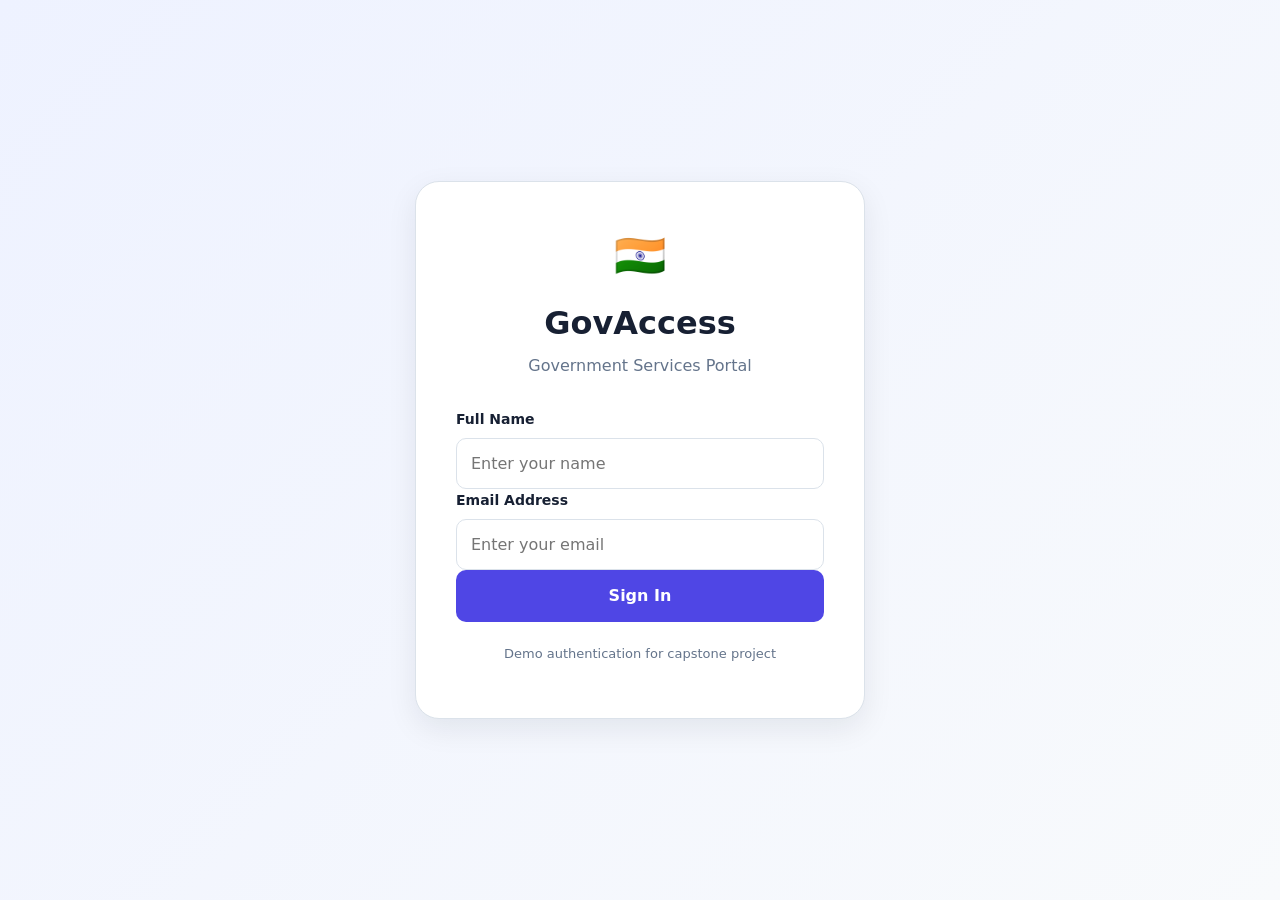
<file: client/index.html>
<!DOCTYPE html>
<html lang="en">
<head>
    <meta charset="UTF-8">
    <meta name="viewport" content="width=device-width, initial-scale=1.0">
    <title>GovAccess</title>
</head>
<body>
    <p>Opening GovAccess...</p>

    <script>
        window.location.replace("login.html");
    </script>
</body>
</html>
</file>
<file: client/capstone.css>
:root {
    --primary: #4f46e5;
    --primary-dark: #3730a3;
    --accent: #0ea5e9;
    --background: #f5f7fb;
    --surface: #ffffff;
    --text: #172033;
    --muted: #64748b;
    --border: #dbe2ea;
    --success: #15803d;
    --danger: #dc2626;
    --radius: 16px;
    --shadow: 0 10px 30px rgba(15, 23, 42, 0.08);
}


* {
    box-sizing: border-box;
}


html {
    scroll-behavior: smooth;
}


body {
    margin: 0;
    font-family:
        Inter,
        system-ui,
        -apple-system,
        BlinkMacSystemFont,
        "Segoe UI",
        sans-serif;

    background: var(--background);
    color: var(--text);
    line-height: 1.6;
}


button,
input,
select,
textarea {
    font: inherit;
}


button {
    cursor: pointer;
}


.container {
    width: min(1180px, calc(100% - 32px));
    margin-inline: auto;
}


/* AUTH */

.auth-page {
    min-height: 100vh;

    display: grid;
    place-items: center;

    background:
        linear-gradient(
            135deg,
            #eef2ff,
            #f8fafc
        );
}


.auth-container {
    width: 100%;
    padding: 24px;
}


.auth-card {
    width: min(450px, 100%);
    margin: auto;

    padding: 40px;

    background: var(--surface);
    border: 1px solid var(--border);
    border-radius: 24px;

    box-shadow: var(--shadow);
}


.brand {
    text-align: center;
    margin-bottom: 30px;
}


.brand-icon {
    font-size: 42px;
}


.brand h1 {
    margin: 8px 0 4px;
    font-size: 32px;
}


.brand p {
    margin: 0;
    color: var(--muted);
}


/* HEADER */

.topbar {
    position: sticky;
    top: 0;
    z-index: 100;

    background: rgba(255, 255, 255, 0.94);
    backdrop-filter: blur(12px);

    border-bottom: 1px solid var(--border);
}


.topbar-content {
    min-height: 72px;

    display: flex;
    align-items: center;
    justify-content: space-between;

    gap: 20px;
}


.logo {
    color: var(--primary);
    text-decoration: none;

    font-size: 22px;
    font-weight: 800;
}


.user-area {
    display: flex;
    align-items: center;
    gap: 14px;

    color: var(--muted);
}


.logout-button {
    padding: 9px 16px;

    border: 1px solid var(--border);
    border-radius: 10px;

    background: var(--surface);
    color: var(--text);
}


.logout-button:hover {
    border-color: var(--primary);
    color: var(--primary);
}


/* HERO */

.hero-section {
    padding: 80px 0;

    background:
        linear-gradient(
            135deg,
            #eef2ff,
            #e0f2fe
        );
}


.eyebrow {
    color: var(--primary);
    font-weight: 700;
}


.hero-section h1 {
    max-width: 800px;

    margin: 12px 0;

    font-size: clamp(34px, 6vw, 58px);
    line-height: 1.05;
}


.hero-section p {
    max-width: 700px;

    color: var(--muted);
    font-size: 18px;
}


/* SECTIONS */

.dashboard-section,
.management-section,
.features-section {
    padding: 60px 0;
}


.section-heading {
    display: flex;
    justify-content: space-between;
    align-items: center;

    margin-bottom: 28px;
}


.section-heading h2 {
    margin: 0 0 6px;
    font-size: 30px;
}


.section-heading p {
    margin: 0;
    color: var(--muted);
}


/* CONTROLS */

.controls {
    display: grid;

    grid-template-columns:
        minmax(240px, 2fr)
        minmax(180px, 1fr)
        minmax(160px, 1fr);

    gap: 16px;

    margin-bottom: 30px;
}


.control-group,
.form-group {
    display: flex;
    flex-direction: column;
    gap: 7px;
}


label {
    font-weight: 700;
    font-size: 14px;
}


input,
select,
textarea {
    width: 100%;

    padding: 12px 14px;

    border: 1px solid var(--border);
    border-radius: 10px;

    background: var(--surface);
    color: var(--text);

    outline: none;
}


input:focus,
select:focus,
textarea:focus {
    border-color: var(--primary);

    box-shadow:
        0 0 0 3px rgba(79, 70, 229, 0.14);
}


/* SERVICES */

.service-grid {
    display: grid;

    grid-template-columns:
        repeat(4, minmax(0, 1fr));

    gap: 20px;
}


.service-card {
    padding: 24px;

    background: var(--surface);

    border: 1px solid var(--border);
    border-radius: var(--radius);

    box-shadow: var(--shadow);

    transition:
        transform 0.2s ease,
        box-shadow 0.2s ease;
}


.service-card:hover {
    transform: translateY(-4px);

    box-shadow:
        0 16px 35px rgba(15, 23, 42, 0.12);
}


.service-card h3 {
    margin: 12px 0 6px;
}


.service-card p {
    color: var(--muted);
}


.service-status {
    display: inline-block;

    padding: 5px 10px;

    border-radius: 999px;

    background: #dcfce7;
    color: var(--success);

    font-size: 12px;
    font-weight: 700;
}


.service-actions {
    display: flex;
    gap: 8px;

    margin-top: 20px;
}


.service-actions button {
    flex: 1;

    padding: 9px;

    border: 1px solid var(--border);
    border-radius: 9px;

    background: var(--surface);
}


.service-actions button:first-child:hover {
    border-color: var(--primary);
    color: var(--primary);
}


.service-actions button:last-child:hover {
    border-color: var(--danger);
    color: var(--danger);
}


/* MANAGEMENT */

.management-card {
    padding: 32px;

    background: var(--surface);

    border: 1px solid var(--border);
    border-radius: var(--radius);

    box-shadow: var(--shadow);
}


.form-grid {
    display: grid;

    grid-template-columns:
        1fr 1fr;

    gap: 18px;

    margin-bottom: 18px;
}


.primary-button {
    width: 100%;

    padding: 13px 20px;

    border: 0;
    border-radius: 10px;

    background: var(--primary);
    color: white;

    font-weight: 700;

    transition:
        background 0.2s ease,
        transform 0.2s ease;
}


.primary-button:hover {
    background: var(--primary-dark);
    transform: translateY(-1px);
}


/* FEATURES */

.feature-grid {
    display: grid;

    grid-template-columns:
        repeat(4, 1fr);

    gap: 20px;
}


.feature-card {
    padding: 24px;

    background: var(--surface);

    border: 1px solid var(--border);
    border-radius: var(--radius);
}


.feature-card span {
    font-size: 28px;
}


.feature-card h3 {
    margin-bottom: 6px;
}


.feature-card p {
    margin: 0;
    color: var(--muted);
}


/* FOOTER */

.footer {
    padding: 30px 0;

    border-top: 1px solid var(--border);

    background: var(--surface);

    text-align: center;

    color: var(--muted);
}


.footer p {
    margin: 4px;
}


/* ERROR */

.error-message {
    margin-top: 16px;

    padding: 12px;

    border-radius: 10px;

    background: #fee2e2;
    color: var(--danger);
}


.demo-note {
    margin-top: 22px;

    text-align: center;

    color: var(--muted);
    font-size: 13px;
}


/* TABLET */

@media (max-width: 1024px) {

    .service-grid {
        grid-template-columns:
            repeat(2, 1fr);
    }

    .feature-grid {
        grid-template-columns:
            repeat(2, 1fr);
    }

}


/* MOBILE */

@media (max-width: 768px) {

    .container {
        width: min(
            100% - 24px,
            1180px
        );
    }


    .topbar-content {
        flex-direction: column;
        padding: 14px 0;
    }


    .hero-section {
        padding: 55px 0;
    }


    .controls {
        grid-template-columns: 1fr;
    }


    .service-grid {
        grid-template-columns: 1fr;
    }


    .feature-grid {
        grid-template-columns: 1fr;
    }


    .form-grid {
        grid-template-columns: 1fr;
    }


    .management-card {
        padding: 22px;
    }


    .auth-card {
        padding: 28px 20px;
    }

}


/* SMALL MOBILE */

@media (max-width: 400px) {

    .hero-section h1 {
        font-size: 34px;
    }


    .service-actions {
        flex-direction: column;
    }

}
</file>
